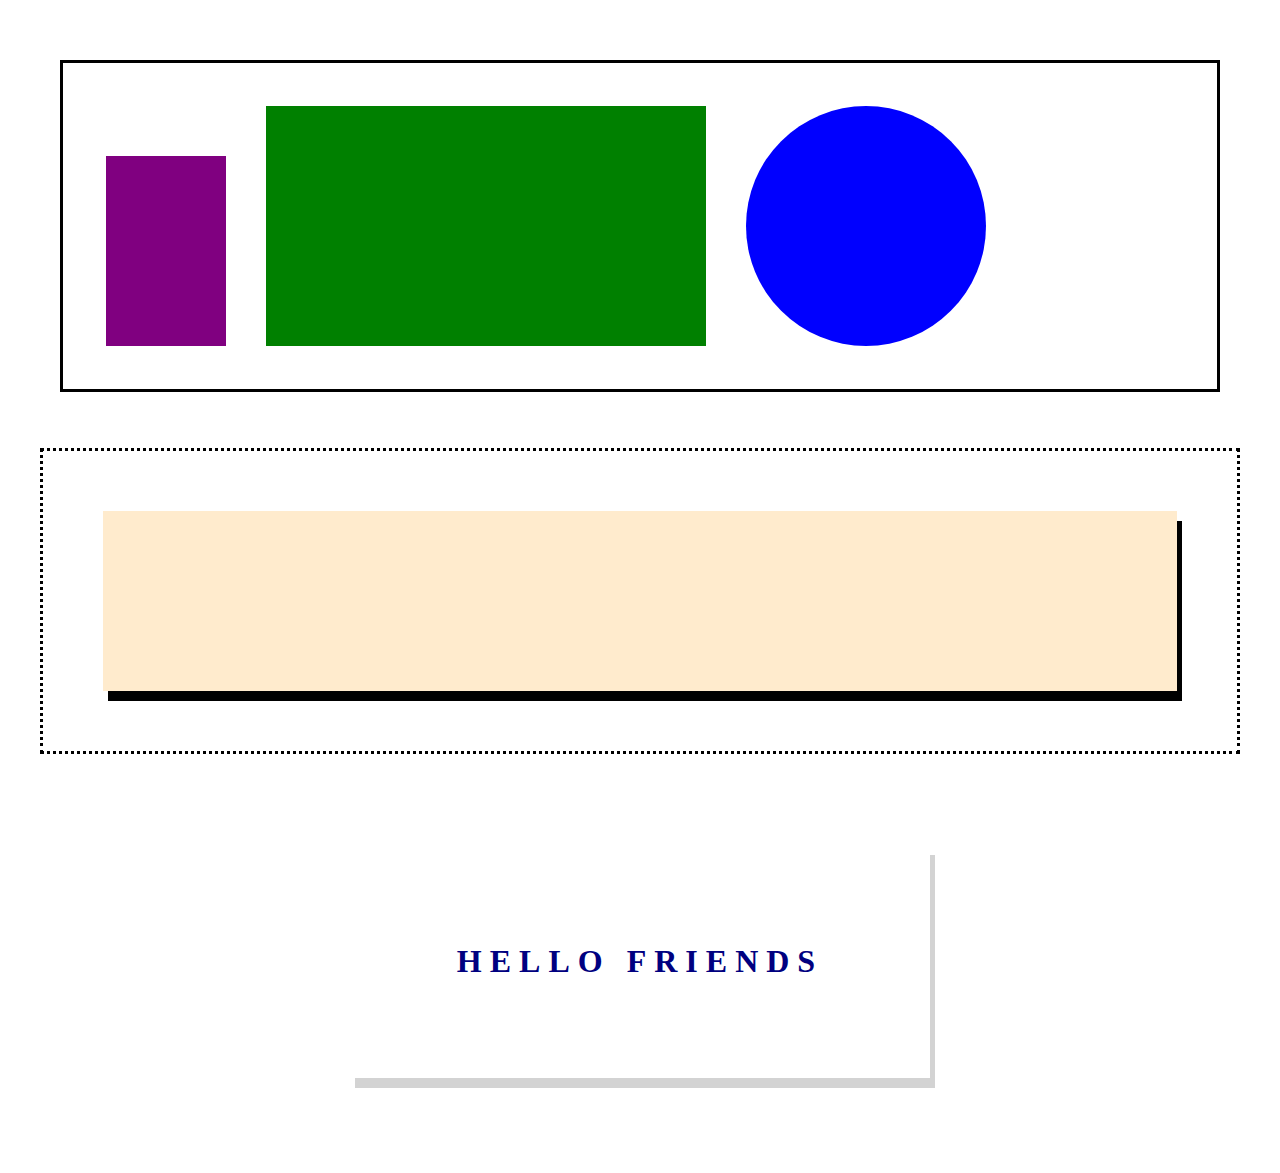
<file: drill-2/index.html>
<!DOCTYPE html>
<html lang="en">
<head>
    <meta charset="UTF-8">
    <meta http-equiv="X-UA-Compatible" content="IE=edge">
    <meta name="viewport" content="width=device-width, initial-scale=1.0">
    <title>Drill-2</title>
    <link rel="stylesheet" href="index.css">
</head>
<body>
    <header>
        <section class="top-section">
            <div class="top-content-rec">

            </div>
            <div class="top-content-square">

            </div>
            <div class="top-content-circle">

            </div>
        </section>
    </header>
    <section class="middle-section">
        <div class="middle-content">

        </div>
    </section>
    <footer>
        <section class="bottom-section">
            <div class="bottom-content">
                <h1>HELLO FRIENDS</h1>
            </div>
        </section>
    </footer>
</body>
</html>
</file>
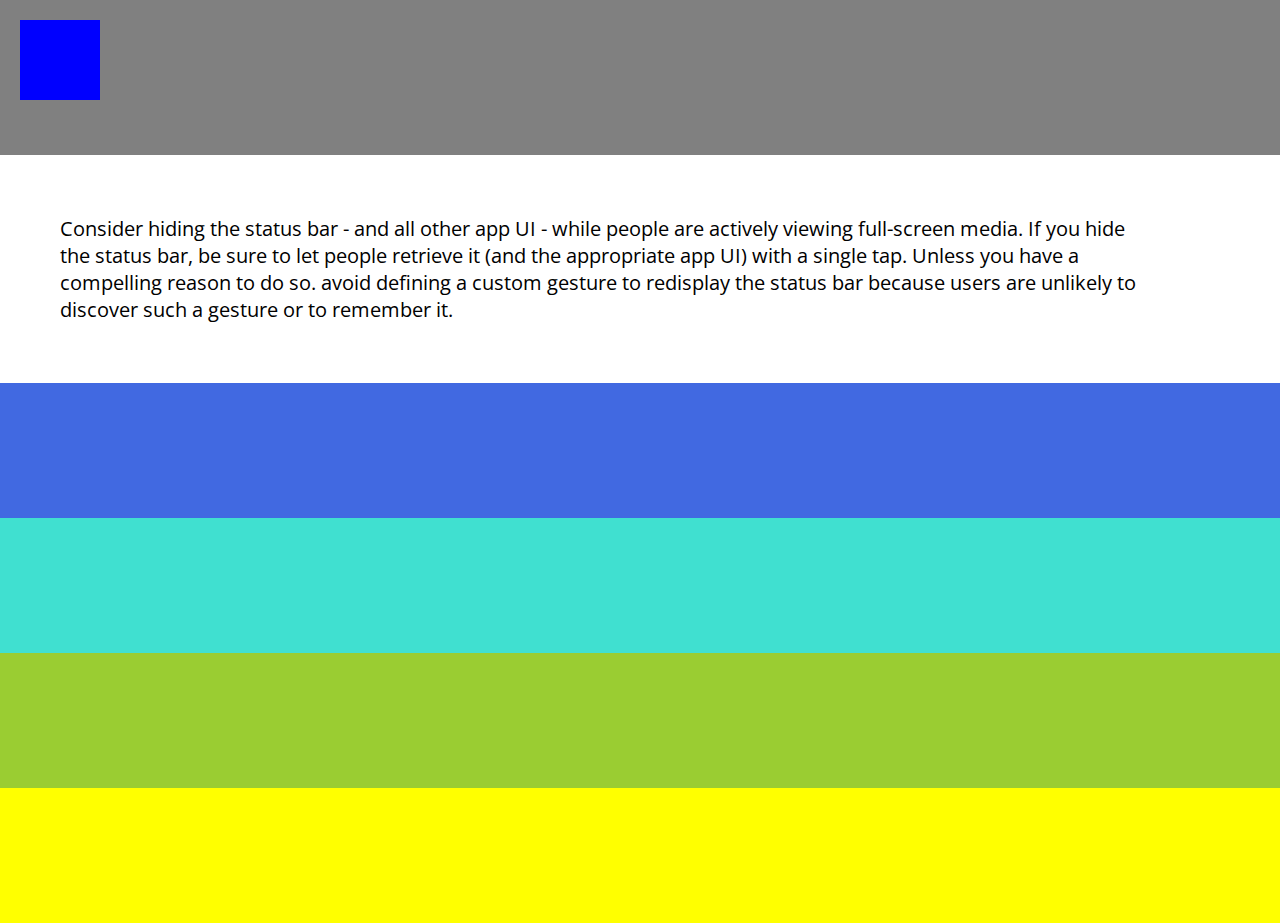
<file: drill-3/index.html>
<!DOCTYPE html>
<html lang="en">
<head>
    <meta charset="UTF-8">
    <meta http-equiv="X-UA-Compatible" content="IE=edge">
    <meta name="viewport" content="width=device-width, initial-scale=1.0">
    <title>Drill-3</title>
    <link rel="stylesheet" href="index.css">
    <link rel="preconnect" href="https://fonts.gstatic.com">
<link href="https://fonts.googleapis.com/css2?family=Open+Sans&display=swap" rel="stylesheet">
</head>
<body>
    <header>
        <div class="top-box">

        </div>
    </header>
    <section class="text-section">
        <div class="text-content">
            <p>Consider hiding the status bar - and all other app UI - while people are actively viewing full-screen media. If you hide the status bar, be sure to let people retrieve it (and the appropriate app UI) with a single tap. Unless you have a compelling reason to do so. avoid defining a custom gesture to redisplay the status bar because users are unlikely to discover such a gesture or to remember it.</p>
        </div>
    </section>
    <section class="colors-section">
        <div class="box blue">

        </div>
        <div class="box green">

        </div>
        <div class="box green-two">

        </div>
        <div class="box yellow">

        </div>
    </section>
</body>
</html>
</file>
<file: drill-2/index.css>
* {
    margin: 0;
    background-color: white;
    padding: 20px;
}

/* Top Section */

.top-section {
    border: solid black 3px;
    width: 100%;
    box-sizing: border-box;
    padding: 2%;
    display: flex;
    justify-content: flex-start;
    align-items: flex-end;
}

.top-content-rec {
    height: 150px;
    width: 80px;
    background-color: purple;
    margin: 20px;
}

.top-content-square {
    height: 200px;
    width: 400px;
    background-color: green;
    margin: 20px;
}

.top-content-circle {
    height: 200px;
    width: 200px;
    background-color: blue;
    border-radius: 50%;
    margin: 20px;
}

/* Middle Section */

.middle-section {
    border: dotted black 3px;
    width: 100%;
    box-sizing: border-box;
    padding: 5%;
    margin: 3% auto;
}

.middle-content {
    box-sizing: border-box;
    width: 100%;
    height: 20vh;
    background-color: blanchedalmond;
    box-shadow: 5px 10px;
}

/* Bottom Section */

.bottom-section {
    width: 50%;
    box-sizing: border-box;
    margin: 3% auto;
    padding: 5%;
    box-shadow: 5px 10px lightgrey;
}

.bottom-section h1 {
    letter-spacing: 8px;
    color: navy;
    text-align: center;
}
</file>
<file: drill-3/index.css>
* {
    width: 100%;
    margin: 0;
}

/* Header Section */

header {
    background-color: grey;
    height: 15vh;
    padding: 10px;
}

.top-box {
    height: 80px;
    width: 80px;
    box-sizing: border-box;
    background-color: blue;
    padding: 20px;
    margin: 10px;
}

/* Text Section */

.text-content {
    width: 85%;
    padding: 30px;
}

.text-content p {
    width: 100%;
    font-size: 20px;
    padding: 30px;
    font-family: 'Open Sans', sans-serif;
}

/* Colors Section */

.box {
    height: 15vh;
}

.blue {
    background-color: royalblue;
}

.green {
    background-color: turquoise;
}

.green-two {
    background-color: yellowgreen;
}

.yellow {
    background-color: yellow;
}
</file>
